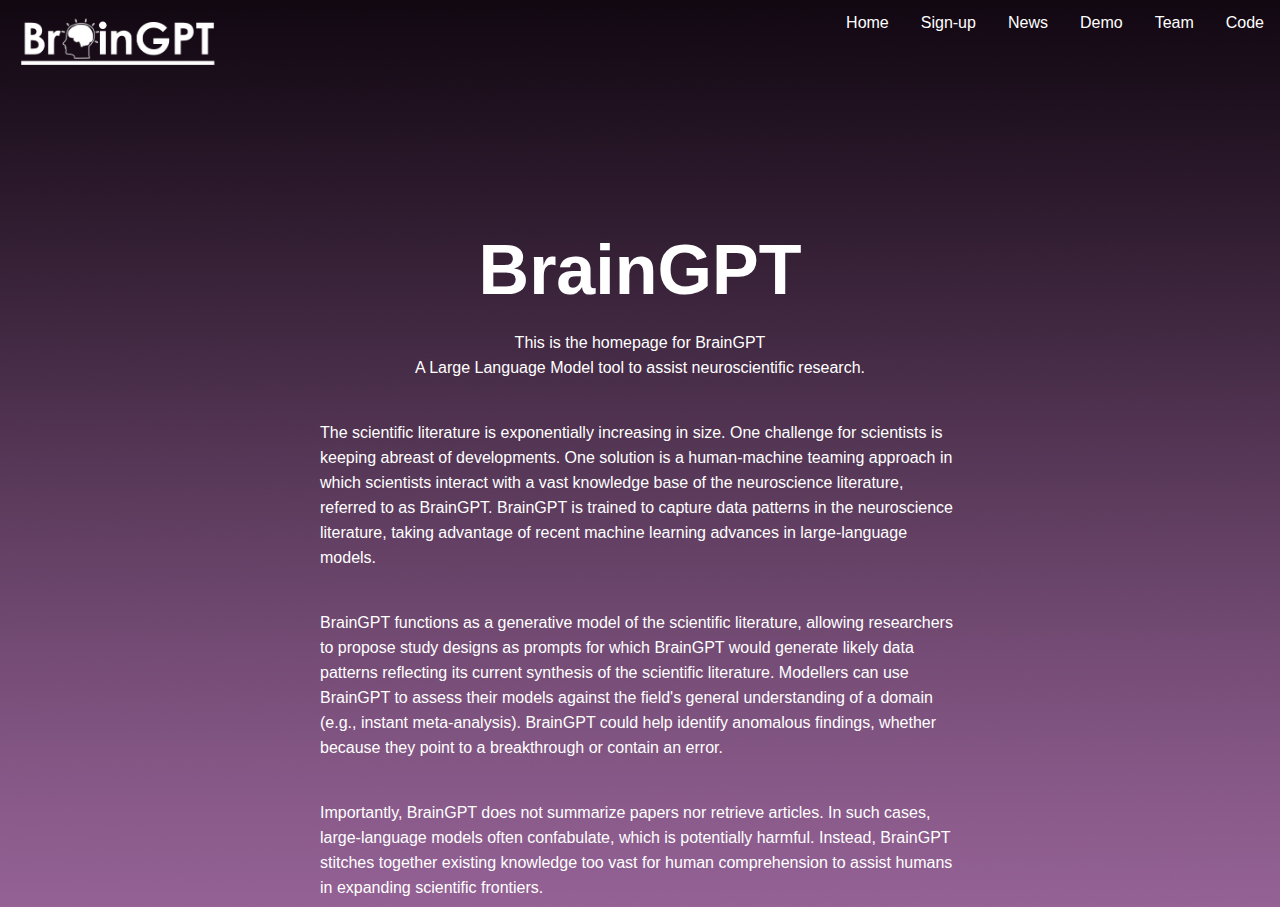
<file: index.html>
<!DOCTYPE html>
<html lang="en">
<head>
    
<!-- Google tag (gtag.js) -->
<script async src="https://www.googletagmanager.com/gtag/js?id=G-14TNT3WGGV"></script>
<script>
  window.dataLayer = window.dataLayer || [];
  function gtag(){dataLayer.push(arguments);}
  gtag('js', new Date());

  gtag('config', 'G-14TNT3WGGV');
</script>

    <title>BrainGPT</title>
    <link rel="stylesheet" type="text/css" href="style.css">

    <!-- Open Graph meta tags -->
  <meta property="og:title" content="BrainGPT">
    <meta property="og:description" content="This is the homepage for BrainGPT, a Large Language Model tool to assist neuroscientific research.">
    <meta property="og:image" content="https://braingpt.org/images/purpleLogo.jpg">
    <meta property="og:url" content="https://BrainGPT.org">

       <!-- Twitter Card meta tags -->
    <meta name="twitter:card" content="summary_large_image">
    <meta name="twitter:title" content="BrainGPT">
    <meta name="twitter:description" content="This is the homepage for BrainGPT, a Large Language Model tool to assist neuroscientific research.">
    <meta name="twitter:image" content="https://braingpt.org/images/purpleLogo.jpg">
    <meta name="twitter:url" content="https://BrainGPT.org"> 

</head>
<body><!--Main body of the page-->
    <nav class="navbar"> <!-- Adding navbar with links to subpages-->
        <ul>
            <li><a href="index.html">Home</a></li>
            <li><a href="signup.html">Sign-up</a></li>
            <li><a href="news.html">News</a></li>
            <li><a href="demo.html">Demo</a></li>
            <li><a href="team.html">Team</a></li>
            <li><a href="https://github.com/braingpt-lovelab">Code</a></li>
        </ul>
    </nav>
    <div class="banner"> <!--BrainGPT logo in the top right corner-->
        <img src="images/logo.png" class="logo">
        <div class="content">
            <h1>BrainGPT</h1> <!--Title-->
            <!--Text paragraph: Insert some useful info here-->
            <p>This is the homepage for BrainGPT<br>A Large Language Model tool to assist <b>neuroscientific research</b>.</p>

                    <div class="container"> <!--Container for text or images etc.-->
                        <p class="context">
                            The scientific literature is exponentially increasing in size. One challenge for 
            scientists is keeping abreast of developments. One solution is a human-machine teaming approach
            in which scientists interact with a vast knowledge base of the neuroscience literature, referred
            to as BrainGPT. BrainGPT is trained to capture data patterns in the neuroscience literature, 
            taking advantage of recent machine learning advances in large-language models.
                        </p>
                        <p class="context">
                        BrainGPT functions as a generative model of the scientific literature, allowing researchers 
                          to propose study designs as prompts for which BrainGPT would generate likely data patterns 
                          reflecting its current synthesis of the scientific literature. Modellers can use BrainGPT to
                          assess their models against the field's general understanding of a domain 
                          (e.g., instant meta-analysis). BrainGPT could help identify anomalous findings, 
                          whether because they point to a breakthrough or contain an error.
                        </p>
                        <p class="context">
Importantly, BrainGPT does not summarize papers nor retrieve articles. In such cases, large-language models often confabulate, 
                          which is potentially harmful. Instead, BrainGPT stitches together existing knowledge too vast
                          for human comprehension to assist humans in expanding scientific frontiers.

                        </p>
                    </div>
        </div>

    </div>
  
</body>
</html>
</file>
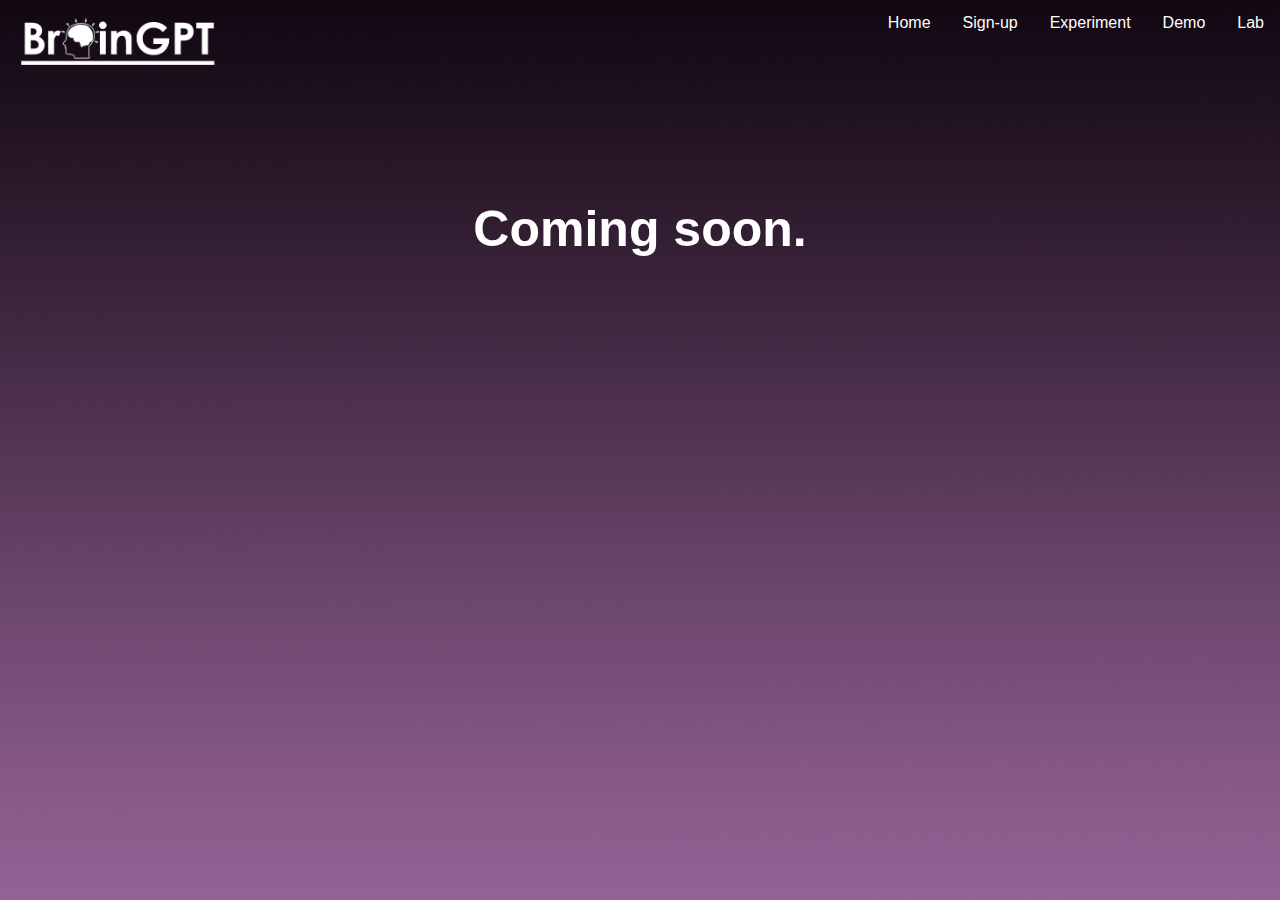
<file: experiment.html>
<!DOCTYPE html>
<html lang="en">
<head>

    
<!-- Google tag (gtag.js) -->
<script async src="https://www.googletagmanager.com/gtag/js?id=G-14TNT3WGGV"></script>
<script>
  window.dataLayer = window.dataLayer || [];
  function gtag(){dataLayer.push(arguments);}
  gtag('js', new Date());

  gtag('config', 'G-14TNT3WGGV');
</script>

    
    <title>Experiment</title>
    <link rel="stylesheet" type="text/css" href="style.css">
</head>
<body><!--Main body of the page-->
    <nav class="navbar"> <!-- Adding navbar with links to subpages-->
        <ul>
            <li><a href="index.html">Home</a></li>
            <li><a href="signup.html">Sign-up</a></li>
            <li><a href="experiment.html">Experiment</a></li>
            <li><a href="demo.html">Demo</a></li>
            <li><a href="https://bradlove.org/lab">Lab</a></li>
        </ul>
    </nav>
    <div class="banner"> <!--BrainGPT logo in the top right corner-->
        <img src="images/logo.png" class="logo">
        <div class="content">
            <h2>
                Coming soon. <!---Behavioural experiment --->
            </h2>
            <p><!--Text paragraph: Description of the experiment and instructions?-->
                <!--If you are an academic in the field of neuroscience, please consider completing this behavioural experiment.<br><br>
                The experiment will be used to assess the performance of our model (demo).<br><br>
                You will be granted access to an early beta tester when it is available. --->
            </p>
     <!--      <div class="exp-button">
                <a href="https://bing.com" class="button"><span>Experiment</span></a>-->
            </div>
        </div>

    </div>
</body>

</html>
</file>
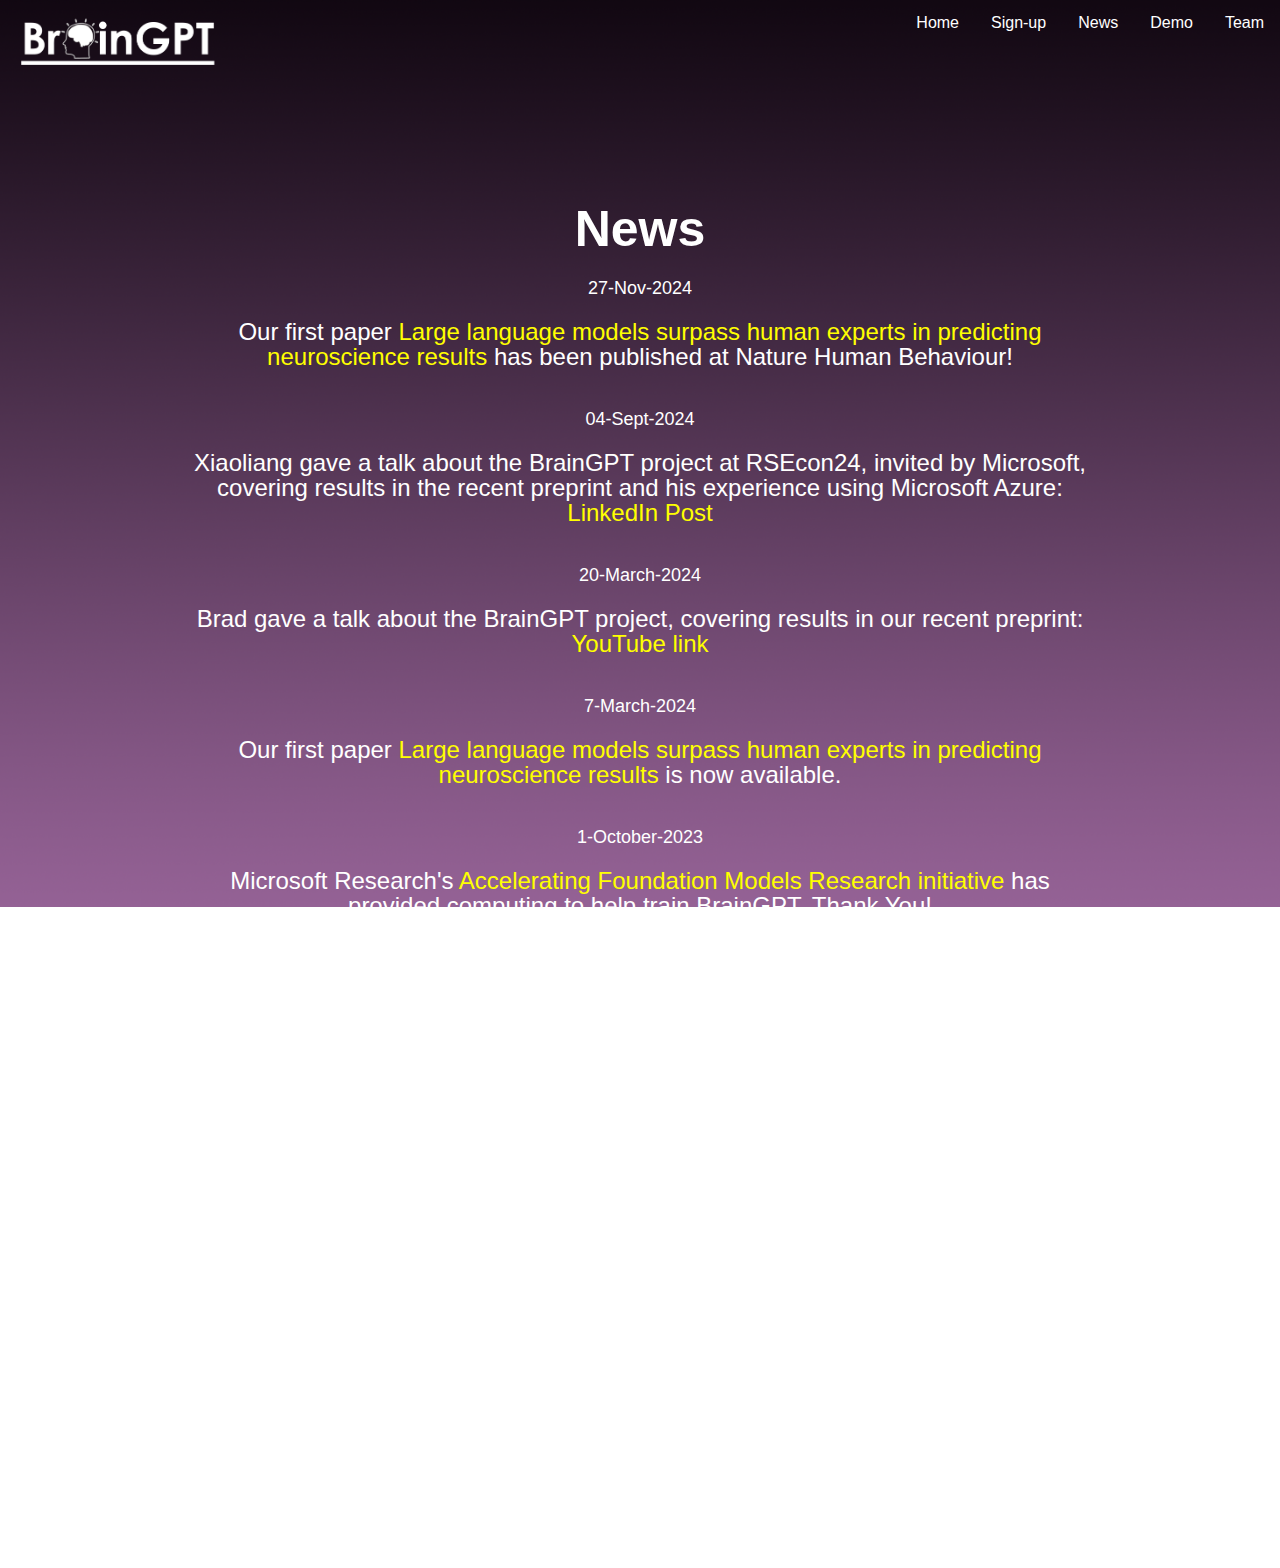
<file: news.html>
<!DOCTYPE html>
<html lang="en">
<head>
    <style>
        p {
          font-size: 24px;
        }
      </style>
    
<!-- Google tag (gtag.js) -->
<script async src="https://www.googletagmanager.com/gtag/js?id=G-14TNT3WGGV"></script>
<script>
  window.dataLayer = window.dataLayer || [];
  function gtag(){dataLayer.push(arguments);}
  gtag('js', new Date());

  gtag('config', 'G-14TNT3WGGV');
</script>

    <title>Sign-up</title>
    <link rel="stylesheet" type="text/css" href="style.css">
</head>
<body>
    <nav class="navbar">
        <ul>
            <li><a href="index.html">Home</a></li>
            <li><a href="signup.html">Sign-up</a></li>
            <li><a href="news.html">News</a></li>
            <li><a href="demo.html">Demo</a></li>
            <li><a href="team.html">Team</a></li>
        </ul>
    </nav>
    <div class="banner">
        <img src="images/logo.png" class="logo">
        <div class="content">
            <h2>
                News
            </h2>
            <!--Add news items below. New items go to the top-->
            <div class="news-item">
                <h4 class="news-date">27-Nov-2024</h4> 
                  <p class="news-text">Our first paper <a href="https://www.nature.com/articles/s41562-024-02046-9">Large language models surpass human experts in predicting neuroscience results</a> has been published at Nature Human Behaviour! <br>
                </p> 

            <div class="news-item">
                <h4 class="news-date">04-Sept-2024</h4> 
                  <p class="news-text">Xiaoliang gave a talk about the BrainGPT project at RSEcon24, invited by Microsoft, covering results in the recent preprint and his experience using Microsoft Azure: <a href="https://www.linkedin.com/feed/update/urn:li:activity:7237523058184388608/">LinkedIn Post</a> <br>
                </p> 

            <div class="news-item">
                <h4 class="news-date">20-March-2024</h4> 
                  <p class="news-text">Brad gave a talk about the BrainGPT project, covering results in our recent preprint: <a href="https://www.youtube.com/watch?v=sDt4-Q_jz7g">YouTube link</a> <br>
            <!---      <iframe width="560" height="315" src="https://www.youtube.com/watch?v=sDt4-Q_jz7g" frameborder="0" allowfullscreen></iframe> -->
                    
                   </p> 
            
            <div class="news-item">
                <h4 class="news-date">7-March-2024</h4> 
                <p class="news-text">Our first paper <a href="https://arxiv.org/abs/2403.03230">Large language models surpass human experts in predicting neuroscience results</a> is now available.
            
            <div class="news-item">
                <h4 class="news-date">1-October-2023<!--Add The date here--></h4> 
                <p class="news-text">Microsoft Research's <a href="https://www.microsoft.com/en-us/research/collaboration/accelerating-foundation-models-research/phase-ii/" target="_blank">Accelerating Foundation Models Research initiative</a> has provided computing to help train BrainGPT. Thank You!
</p>
</p>
<!--Add The news text here--></p> 
            </div>
            
            <div class="news-item">
                <h4 class="news-date">9-September-2023</h4> <!--Uncomment the inside of the element-->
                <p class="news-text">Brad gave a talk about the BrainGPT project, covered in the first 25 minutes of this video: <br>
                  <iframe width="560" height="315" src="https://www.youtube.com/embed/7G4gR8LfI04?si=T-1YX5J4vX-4Rez0" frameborder="0" allowfullscreen></iframe>
                    
                   </p> 
            </div>
            <div class="news-item">
                <h4 class="news-date"><!--Add The date here--></h4> 
                <p class="news-text"><!--Add The news text here--></p> 
            </div>
            
        </div>
        
    </div>
</body>

</html>
</file>
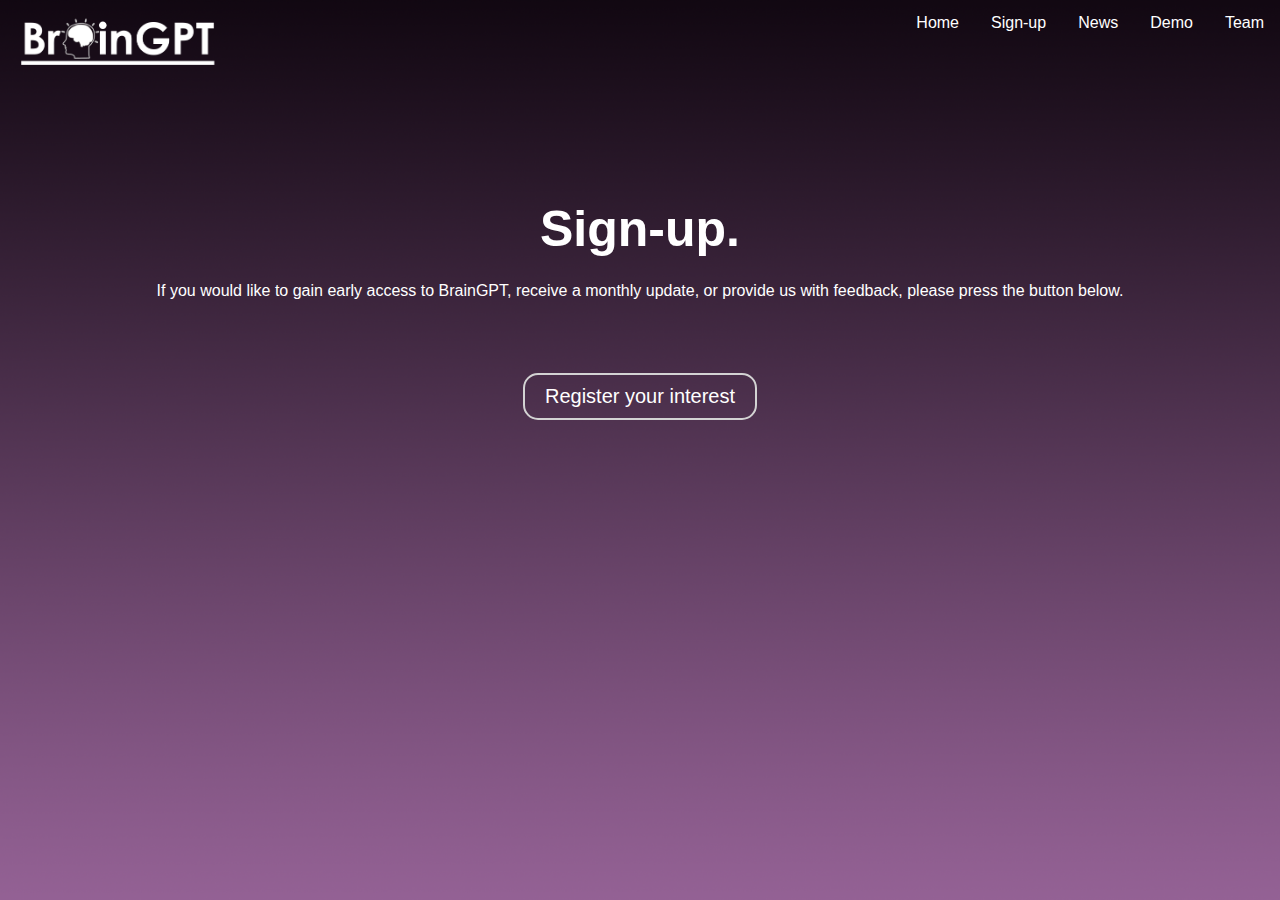
<file: signup.html>
<!DOCTYPE html>
<html lang="en">
<head>
    
<!-- Google tag (gtag.js) -->
<script async src="https://www.googletagmanager.com/gtag/js?id=G-14TNT3WGGV"></script>
<script>
  window.dataLayer = window.dataLayer || [];
  function gtag(){dataLayer.push(arguments);}
  gtag('js', new Date());

  gtag('config', 'G-14TNT3WGGV');
</script>

    <title>Sign-up</title>
    <link rel="stylesheet" type="text/css" href="style.css">
</head>
<body>
    <nav class="navbar">
        <ul>
            <li><a href="index.html">Home</a></li>
            <li><a href="signup.html">Sign-up</a></li>
            <li><a href="news.html">News</a></li>
            <li><a href="demo.html">Demo</a></li>
            <li><a href="team.html">Team</a></li>
        </ul>
    </nav>
    <div class="banner">
        <img src="images/logo.png" class="logo">
        <div class="content">
            <h2>
                Sign-up.<!---Google Forms --->
            </h2>
            <p>
              If you would like to gain early access to BrainGPT, receive a monthly update, or provide us with feedback, please press the button below.
            </p>
            <div class="exp-button">
                <a href="https://docs.google.com/forms/d/e/1FAIpQLSffnG45CrQOnp8c8X1MN1mZPK1JEsrgzcvf1sFrmwc18ozXjw/viewform" class="button"><span>Register your interest</span></a>  
            </div>
        </div>
        
    </div>
</body>

</html>
</file>
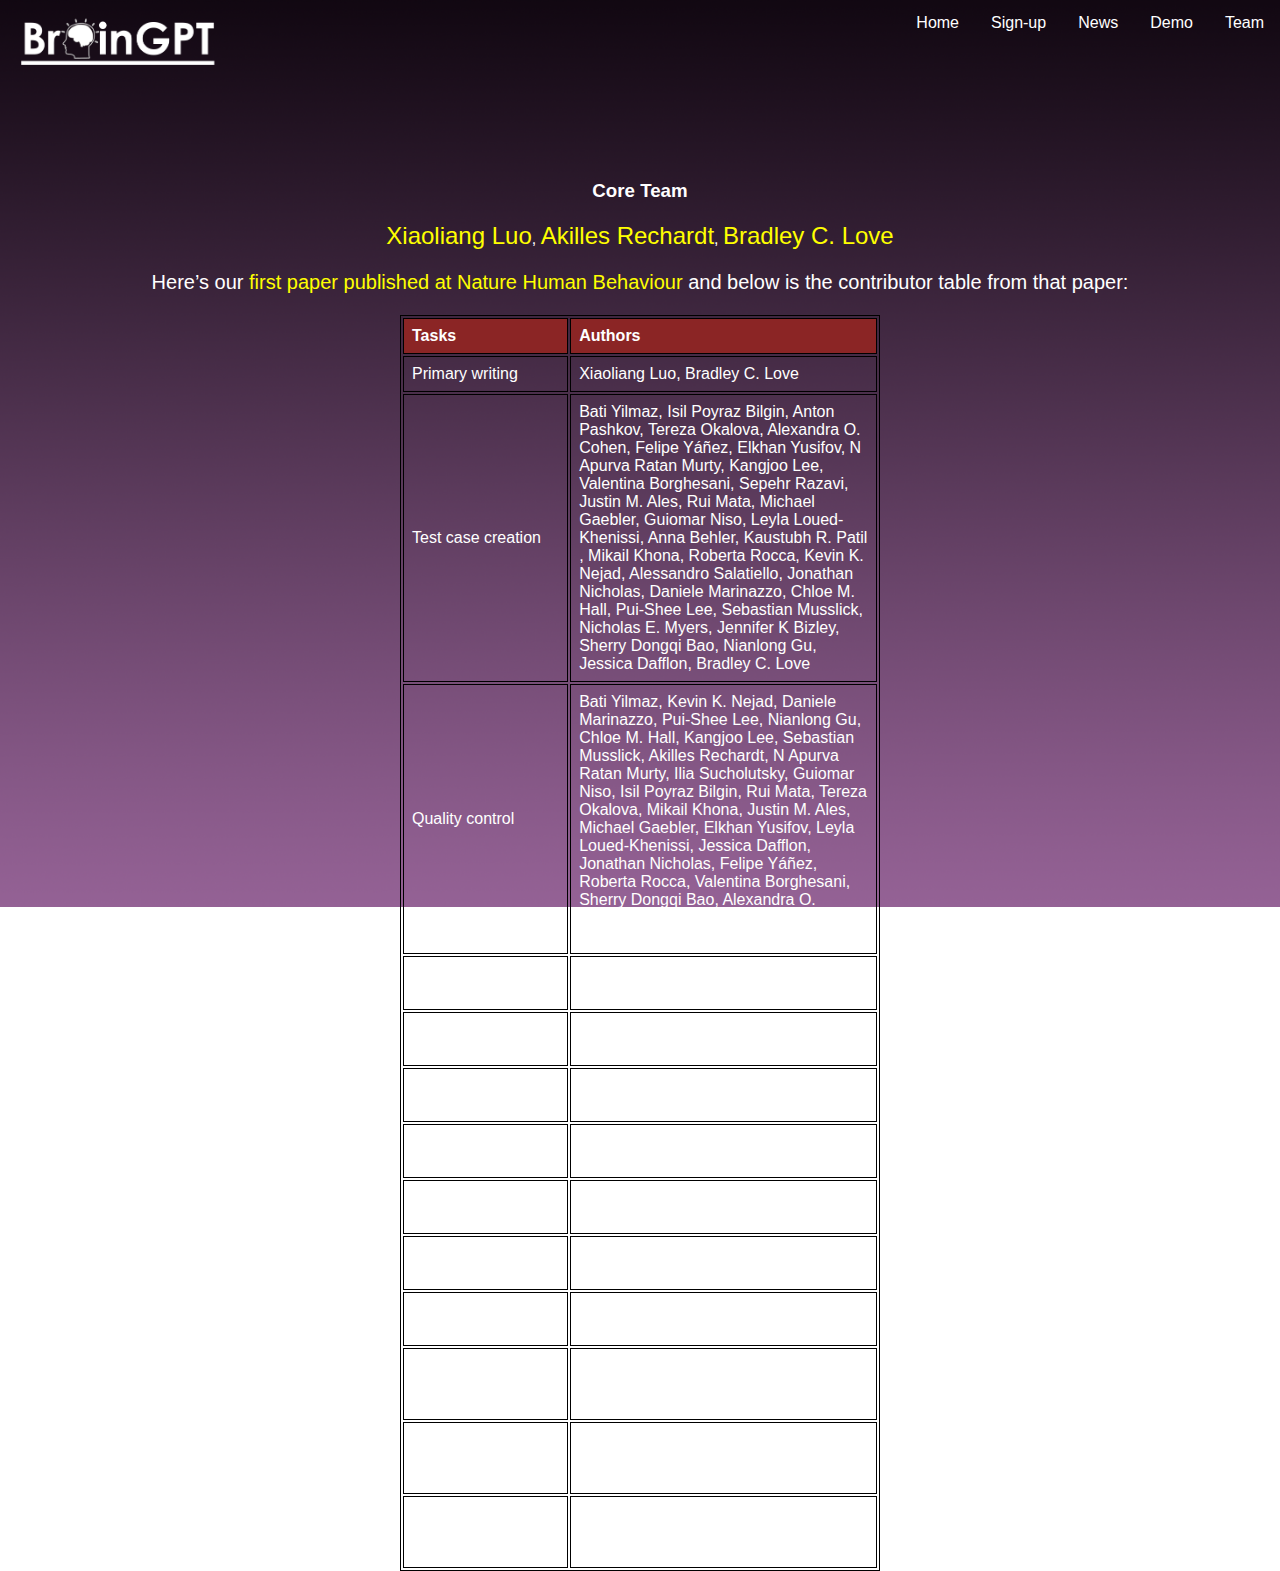
<file: team.html>
<!DOCTYPE html>
<html lang="en">
<head>
    <meta charset="UTF-8">
    <title>Team</title>
    <link rel="stylesheet" type="text/css" href="style.css">
    <!-- Include custom styles here to adjust the larger fonts as needed -->
    <style>
        .core-team a {
            font-size: 20px; /* Larger font size for team leads */
            margin-bottom: 10px; /* Space between names */
        }
        .contributions-table {
            font-size: 16px; /* Slightly smaller font size for contributors */
            margin-top: 20px; /* Space above the contributors title */
            margin-left: 25pc; /* Indent the list of contributors */
            margin-right: 25pc; /* Indent the list of contributors */
        }
    </style>
    <style>
        table, th, td {
            border: 1px solid black;
        }
        th, td {
            padding: 8px;
            text-align: left;
        }
        th {
            background-color: #8b2525;
        }
        caption {
            caption-side: top;
            font-size: 1.1em;
            font-weight: bold;
            padding: 8px;
            text-align: left;
        }
        .tasks-column {
            width: 35%;
        }
    
        .authors-column {
            width: 65%;
        }
    </style>
</head>
<body>
    <nav class="navbar">
        <ul>
            <li><a href="index.html">Home</a></li>
            <li><a href="signup.html">Sign-up</a></li>
            <li><a href="news.html">News</a></li>
            <li><a href="demo.html">Demo</a></li>
            <!-- <li><a href="papers.html">Papers</a></li> -->
            <li><a href="team.html">Team</a></li>
        </ul>
    </nav>
    <div class="banner">
        <img src="images/logo.png" class="logo">
       <div class="content">
           <div class="core-team">
               <h3>Core Team</h3>
               <p> </p>
               <a href="https://don-tpanic.github.io/website/" style="font-size: 24px;">Xiaoliang Luo</a>, 
               <a href="https://bradlove.org/lab" style="font-size: 24px;">Akilles Rechardt</a>, 
               <a href="https://bradlove.org" style="font-size: 24px;">Bradley C. Love</a>
           </div>
           <div class="contributors">
            <p style="font-size: 20px;">
            Here’s our <a href="https://www.nature.com/articles/s41562-024-02046-9">first paper published at Nature Human Behaviour</a> and below is the contributor table from that paper:
            </p>
          </div>
           <div class="contributions-table">
            <table>
                <colgroup>
                    <col class="tasks-column">
                    <col class="authors-column">
                </colgroup>
                <!-- <caption><strong>Author contributions breakdown.</strong> For each task, authors listed toward the beginning of the list contributed more.</caption> -->
                <thead>
                  <tr>
                    <th>Tasks</th>
                    <th>Authors</th>
                  </tr>
                </thead>
                <tbody>
                  <tr>
                    <td>Primary writing</td>
                    <td>Xiaoliang Luo, Bradley C. Love</td>
                  </tr>
                  <tr>
                    <td>Test case creation</td>
                    <td>Bati Yilmaz, Isil Poyraz Bilgin, Anton Pashkov, Tereza Okalova, Alexandra O. Cohen, Felipe Yáñez, Elkhan Yusifov, N Apurva Ratan Murty, Kangjoo Lee, Valentina Borghesani, Sepehr Razavi, Justin M. Ales, Rui Mata, Michael Gaebler, Guiomar Niso, Leyla Loued-Khenissi, Anna Behler, Kaustubh R. Patil , Mikail Khona, Roberta Rocca, Kevin K. Nejad, Alessandro Salatiello, Jonathan Nicholas, Daniele Marinazzo, Chloe M. Hall, Pui-Shee Lee, Sebastian Musslick, Nicholas E. Myers, Jennifer K Bizley, Sherry Dongqi Bao, Nianlong Gu, Jessica Dafflon, Bradley C. Love</td>
                  </tr>
                  <tr>
                    <td>Quality control</td>
                    <td>Bati Yilmaz, Kevin K. Nejad, Daniele Marinazzo, Pui-Shee Lee, Nianlong Gu, Chloe M. Hall, Kangjoo Lee, Sebastian Musslick, Akilles Rechardt, N Apurva Ratan Murty, Ilia Sucholutsky, Guiomar Niso, Isil Poyraz Bilgin, Rui Mata, Tereza Okalova, Mikail Khona, Justin M. Ales, Michael Gaebler, Elkhan Yusifov, Leyla Loued-Khenissi, Jessica Dafflon, Jonathan Nicholas, Felipe Yáñez, Roberta Rocca, Valentina Borghesani, Sherry Dongqi Bao, Alexandra O. Cohen, Alessandro Salatiello, Xiaoliang Luo, Bradley C. Love</td>
                  </tr>
                  <tr>
                    <td>GPT-4 case creation</td>
                    <td>Kevin K. Nejad, Xiaoliang Luo, Bradley C. Love</td>
                  </tr>
                  <tr>
                    <td>Human-machine teaming</td>
                    <td>Felipe Yáñez, Xiaoliang Luo, Bradley C. Love</td>
                  </tr>
                  <tr>
                    <td>LoRA fine-tuning</td>
                    <td>Guangzhi Sun, Xiaoliang Luo, Bradley C. Love</td>
                  </tr>
                  <tr>
                    <td>Model evaluation</td>
                    <td>Xiaoliang Luo, Guangzhi Sun, Martin Ferianc, Bradley C. Love</td>
                  </tr>
                  <tr>
                    <td>Building the experiment</td>
                    <td>Akilles Rechardt, Xiaoliang Luo, Bradley C. Love</td>
                  </tr>
                  <tr>
                    <td>Data analysis</td>
                    <td>Xiaoliang Luo, Akilles Rechardt, Bradley C. Love</td>
                  </tr>
                  <tr>
                    <td>Conceptualization and strategy</td>
                    <td>Xiaoliang Luo, Bradley C. Love</td>
                  </tr>
                  <tr>
                    <td>Figure creation</td>
                    <td>Xiaoliang Luo, Bati Yilmaz, Isil Bilgin, Chloe M. Hall, Guiomar Niso, Bradley C. Love</td>
                  </tr>
                  <tr>
                    <td>Useful input and suggestions on project</td>
                    <td>All authors</td>
                  </tr>
                  <tr>
                    <td>Commenting and editing on the manuscript</td>
                    <td>All authors</td>
                  </tr>
                </tbody>
              </table>
              
           </div>
           
       </div> 
    </div>
</body>
</html>
</file>
<file: style.css>
*{ /*General style for pages*/
    margin: 0;
    padding: 0;
    font-family:'Segoe UI', Tahoma, Geneva, Verdana, sans-serif;
}
body { /*Body style*/
    background-image: url(images/background1.png); /*Adding backround image*/
    background-position: center;
    background-size: cover;
    background-repeat: no-repeat;
    background-attachment: fixed; /*Scrollable*/
    height: 100vh;
}

a { /*Global link styling*/
    color: yellow;
    text-decoration: none;
}
a:hover {/*Global link styling*/
    text-decoration: underline;
}

.logo{/*Style for BrainGPT logo*/
    width: 240px;
    cursor: pointer;
}
.content{/*Style for content class: body text*/
    width: 100%;
    position: absolute;
    top: 20%;
    color: white;
    text-align: center;
    
}
.container{ /*Creating container class as a box to put text in*/
    display: flex;
    justify-content: center;
    align-items: center;
    flex-direction: column;
}
.container p.context{/*Style for content class: body text in paragraphs*/
    width: 50%;
    color: white;
    text-align: left;
}
.content h1{/*h1 styling*/
    font-size: 70px;
    margin-top: 50px;
}
.content h2{/*h2 styling*/
    font-size: 50px;
    margin-top: 20px;
}
.content p{/*paragraph styling*/
    margin: 20px auto;
    font-weight: 100;
    line-height: 25px;
    line-break: auto;
}


a.button {/*Link button styling. "a" prefix added to stop interference from link styling*/
    position: relative;
    display: inline-block;
    text-decoration: none;
    border: 2px solid lightgrey; /* Button border */
    border-radius: 15px;
    overflow: hidden;
    margin: 50px;
}

a.button span { /*Link button span container*/
    display: block;
    padding: 10px 20px;
    font-size: 20px;
    background-color: transparent;
    color: white;
    position: relative;
    z-index: 1;
}

a.button::after {/*.button style after transformation (hover)*/
    content: "";
    position: absolute;
    top: 0;
    left: 0;
    width: 100%;
    height: 100%;
    background-color: lightgrey; /* Color when hovered */
    transform: translateX(-100%);
    transition: transform 0.5s; /* Transition time */
    z-index: 0;
    text-decoration: none;
}

a.button:hover::after {/*Adding hover transformation*/
    transform: translateX(0%);
    text-decoration: none;
}

.navbar{ /*Navbar position*/
    position: absolute;
    top: 0;
    right: 0;
}

.navbar ul{/*General style for pages*/
    list-style-type: none;
    margin: 0;
    padding: 0;
    background-color: #333;
}
.navbar li{/*List styling*/
    float: left;
}

.navbar li a{ /*Navbar Link style*/
    display: block;
    color: white;
    text-align: center;
    padding: 14px 16px;
    text-decoration: none;
    z-index: 2;
}

.navbar li a:hover{/*Navbar Link hover transformation (text underline)*/
    text-decoration: underline;
}

.news-item {
    padding: 20px;
    margin-bottom: 0px;  /* Space between news items */
}

.news-date {
    text-align: center;
    margin-bottom: 10px;  /* Space between title and text */
    font-weight: lighter;
    font-size: 18px;
}

.news-text {
    text-align: center;
    width: 100vh;
}

.large-text {
    font-size: 28px;  
}

.study-link-underline {
    width: 50vh;
    margin: 20px auto;
}
</file>
